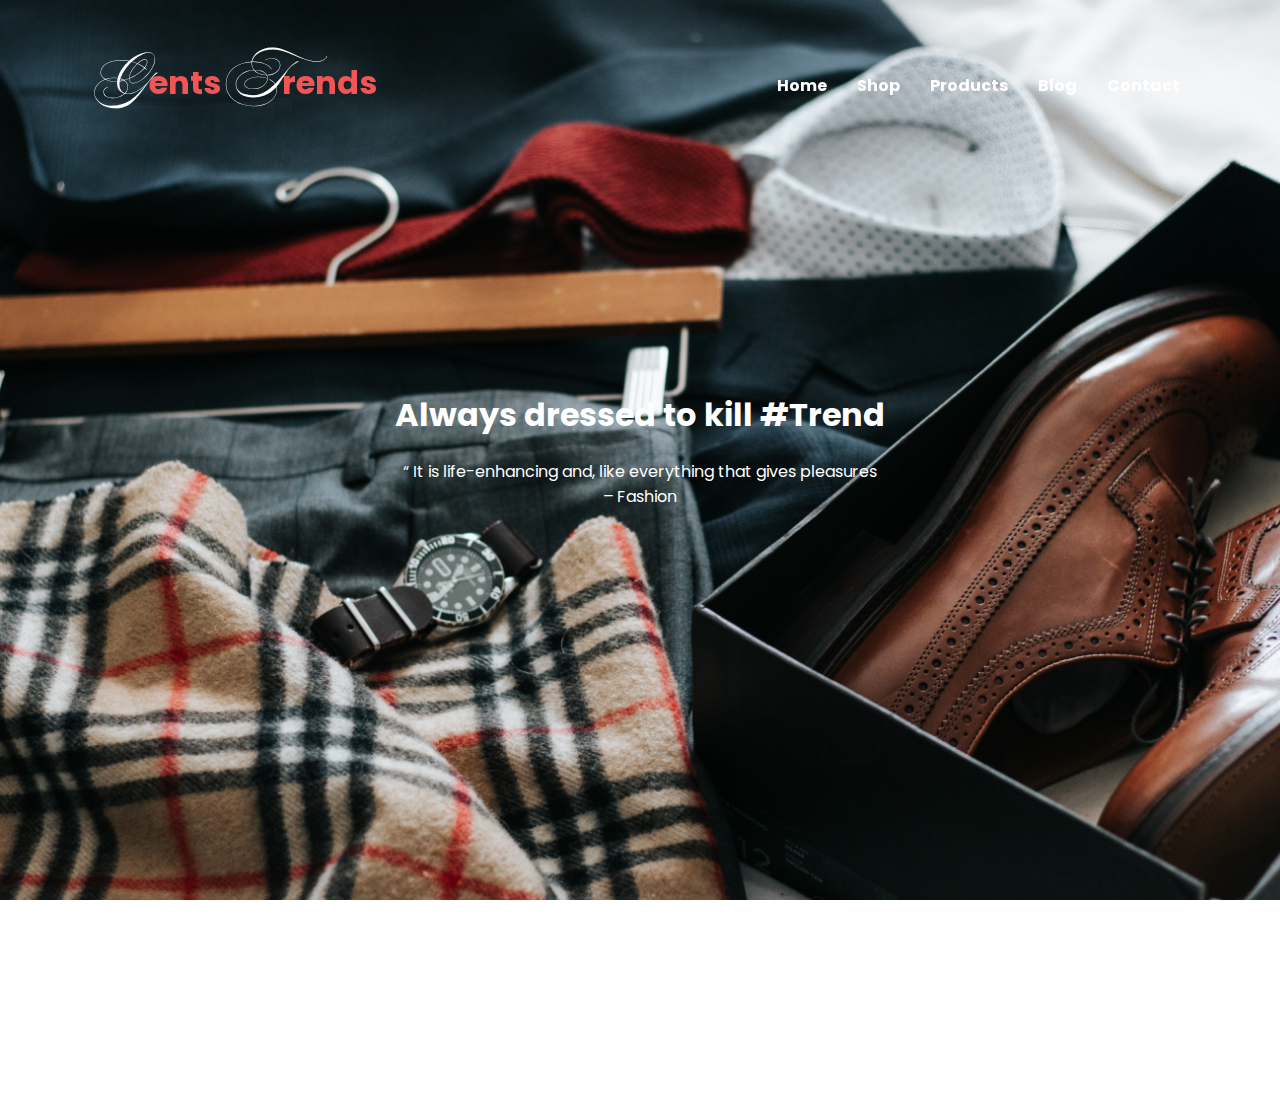
<file: html.html>
<!DOCTYPE html>
<html lang="en">
<head>
    <meta charset="UTF-8">
    <meta http-equiv="X-UA-Compatible" content="IE=edge">
    <meta name="viewport" content="width=device-width, initial-scale=1.0">
    <title>Gents|Trends Clothing </title>
    <link rel="stylesheet" href="style copy.css">
    
</head>
<body>
    <header class="sticky">
        <a href="#" class="logo"><span>G</span>ents <span>T</span>rends</a>   
        <ul class="navigation">
            <li><a href="#banner">Home</a></li>
            <li><a href="#shop">Shop</a></li>
            <li><a href="#contact">Products</a></li>
            <li><a href="#blog">Blog</a></li>
            <li><a href="#contact">Contact</a></li>
    </header>
    <section class="banner" id="banner"> 
        <div class="content">
            <h2>Always dressed to kill #Trend</h2>
            <p>“ It is life-enhancing and, like everything that gives pleasures<br>
                – Fashion</p>

        </div>
    </section>
    <section ></section>


    <script type="text/javascript">
        window.addEventListener('scroll', function(){
            const header = document.querySelector('header');
            header.classList.toggle("sticky",window.scrollY > 0);
        })
    </script>
</body>
</html>
</file>
<file: style copy.css>
@import url('https://fonts.googleapis.com/css2?family=Ballet&display=swap');
@import url('https://fonts.googleapis.com/css?family=Poppins: 200,300,400,500,600,700,800,900&display=swap');
*
{
    margin: 0;
    padding: 0;
    box-sizing: border-box;
    font-family: 'Poppins', sans-serif;
    scroll-behavior: smooth;
}

header
{
    position: fixed;
    top: 0;
    left: 0;
    width: 100%;
    padding: 40px 100px;
    z-index: 10000;
    display: flex;
    justify-content: space-between;
    align-items: center;
    transition: 0.5s;
}
header .logo
{
    color: #fff;
    font-weight: 700;
    font-size: 2em;
    text-decoration: none;
}
.banner
{
    position: relative;
    width: 100%;
    min-height: 100vh;
    display: flex;
    align-items: center;
    justify-content: center;
    background: url(/images/david-lezcano-NfZiOJzZgcg-unsplash.jpg);
    background-size: cover;
}
.banner .content
{
    max-width: 900px;
    text-align: center;
}
.banner .content h2
{
    font-size: 2em;
    padding-bottom: 20px;
    color: #fff;
}
.banner .content p
{
    font-size: 1em;
    color: #fff;
}
.sticky .logo
{
    color: rgb(241, 85, 85);
}
header .logo span
{
    color: #fff;
    font-family: 'Ballet',cursive;
    font-size: 1.5em;
}
header .navigation
{
    position: relative;
    display: flex;
    
}
header .navigation li
{
    list-style: none;
    margin-left: 30px;
}
header .navigation li a
{
   text-decoration: none; 
   color: #050505;
   font-weight: 700;

}
.sticky .navigation li a
{
    color: #fff;
}
header .navigation li a:hover
{
    color: #ff0157;
}
section
{
    padding: 100px;
}
</file>
